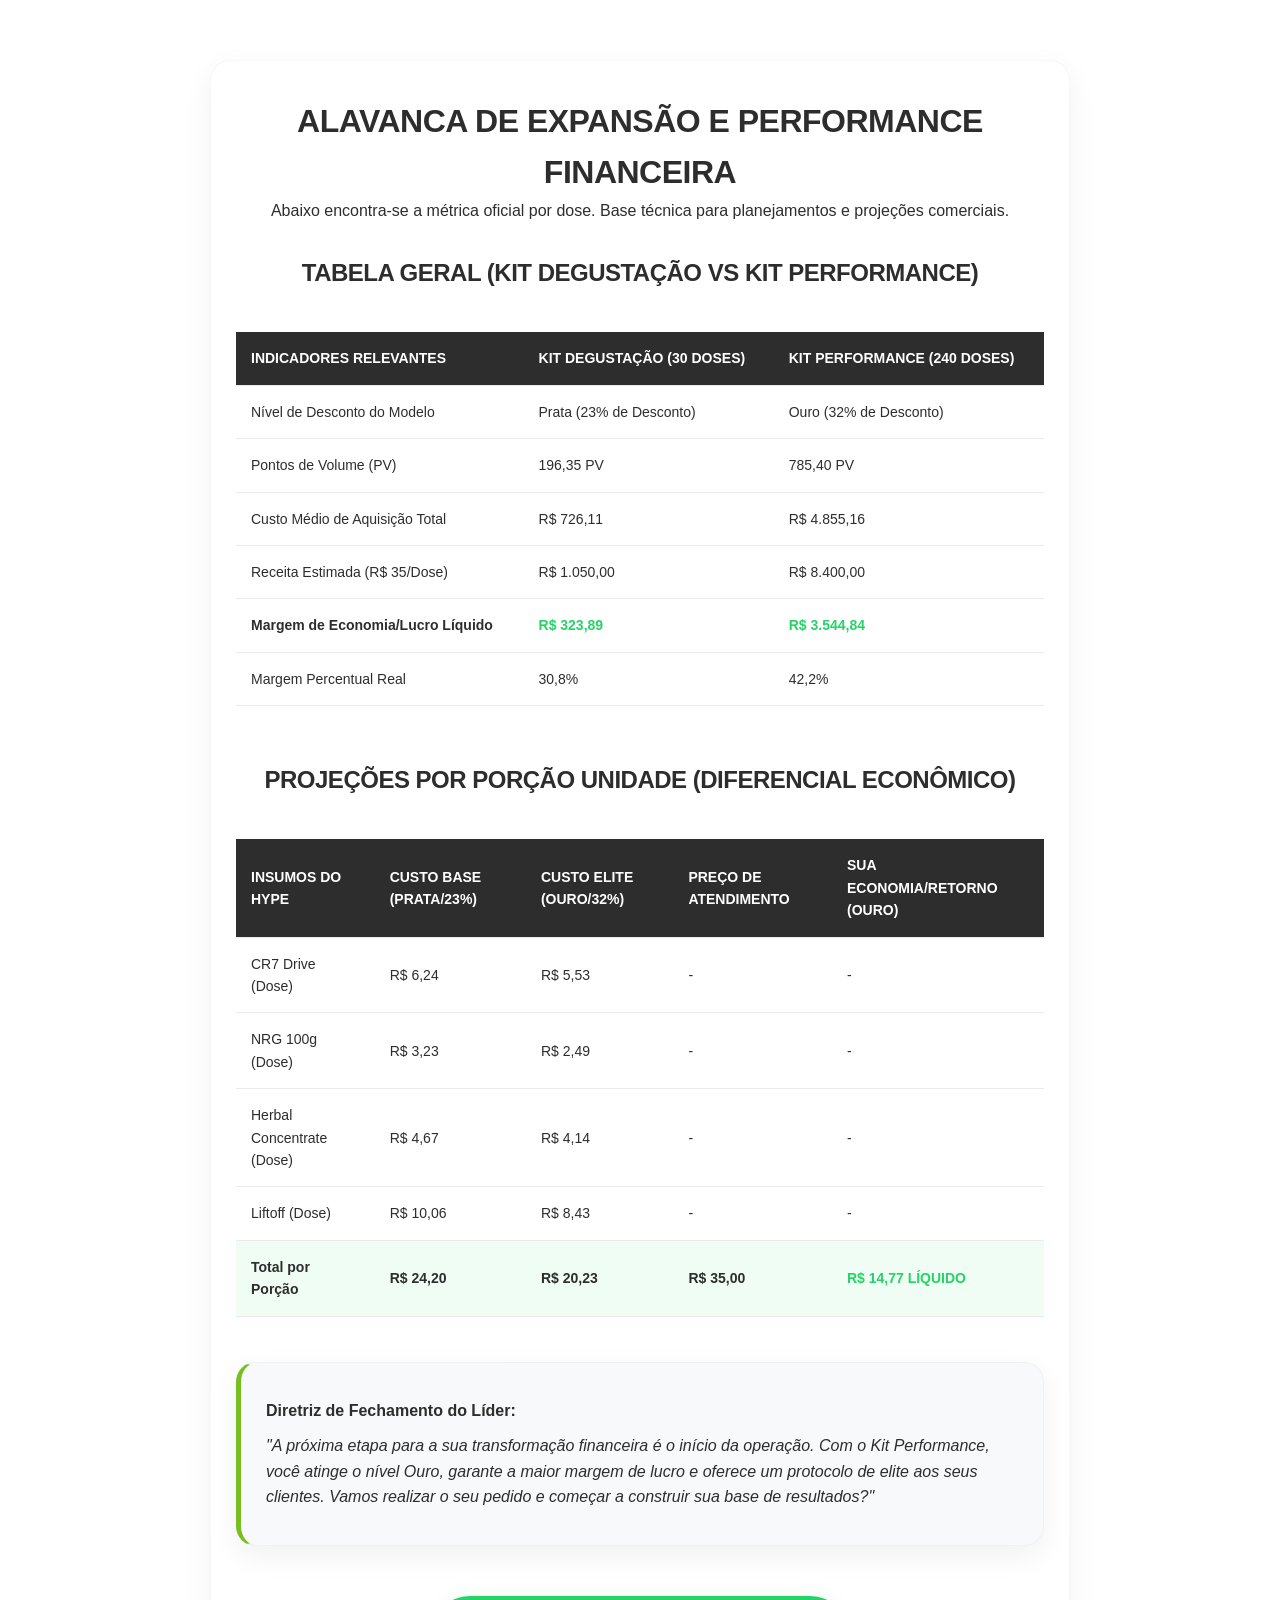
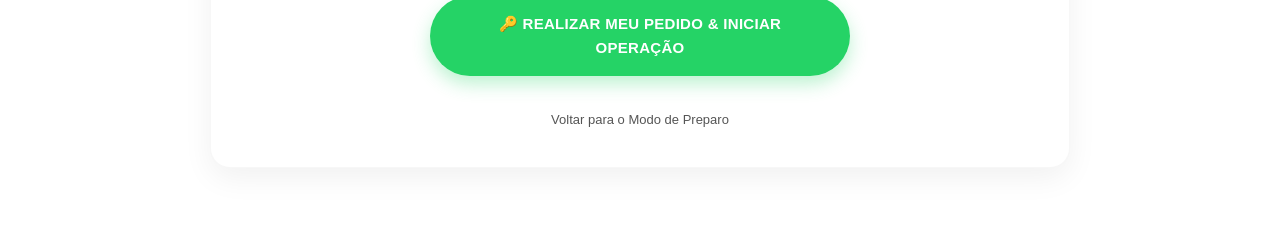
<file: Investimento.html>
<!DOCTYPE html>
<html lang="pt-br">
<head>
    <meta charset="UTF-8">
    <meta name="viewport" content="width=device-width, initial-scale=1.0">
    <title>Modelagem de Investimento | Hype Drink</title>
    <link rel="stylesheet" href="assets/css/style.css">
</head>
<body>

    <main class="container">
        
        <div class="card">
            <h1>Alavanca de Expansão e Performance Financeira</h1>
            <p style="margin-bottom:30px;">Abaixo encontra-se a métrica oficial por dose. Base técnica para planejamentos e projeções comerciais.</p>

            <h2>Tabela Geral (Kit Degustação vs Kit Performance)</h2>
            
            <div class="table-responsive">
                <table>
                    <thead>
                        <tr>
                            <th>Indicadores Relevantes</th>
                            <th>Kit Degustação (30 Doses)</th>
                            <th>Kit Performance (240 Doses)</th>
                        </tr>
                    </thead>
                    <tbody>
                        <tr>
                            <td>Nível de Desconto do Modelo</td>
                            <td>Prata (23% de Desconto)</td>
                            <td>Ouro (32% de Desconto)</td>
                        </tr>
                        <tr>
                            <td>Pontos de Volume (PV)</td>
                            <td>196,35 PV</td>
                            <td>785,40 PV</td>
                        </tr>
                        <tr>
                            <td>Custo Médio de Aquisição Total</td>
                            <td>R$ 726,11</td>
                            <td>R$ 4.855,16</td>
                        </tr>
                        <tr>
                            <td>Receita Estimada (R$ 35/Dose)</td>
                            <td>R$ 1.050,00</td>
                            <td>R$ 8.400,00</td>
                        </tr>
                        <tr>
                            <td><strong>Margem de Economia/Lucro Líquido</strong></td>
                            <td style="color:#25D366; font-weight:bold;">R$ 323,89</td>
                            <td style="color:#25D366; font-weight:bold;">R$ 3.544,84</td>
                        </tr>
                        <tr>
                            <td>Margem Percentual Real</td>
                            <td>30,8%</td>
                            <td>42,2%</td>
                        </tr>
                    </tbody>
                </table>
            </div>

            <h2 style="margin-top:40px;">Projeções por Porção Unidade (Diferencial Econômico)</h2>
            
            <div class="table-responsive">
                <table>
                    <thead>
                        <tr>
                            <th>Insumos do Hype</th>
                            <th>Custo Base (Prata/23%)</th>
                            <th>Custo Elite (Ouro/32%)</th>
                            <th>Preço de Atendimento</th>
                            <th>Sua Economia/Retorno (Ouro)</th>
                        </tr>
                    </thead>
                    <tbody>
                        <tr>
                            <td>CR7 Drive (Dose)</td>
                            <td>R$ 6,24</td>
                            <td>R$ 5,53</td>
                            <td>-</td>
                            <td>-</td>
                        </tr>
                        <tr>
                            <td>NRG 100g (Dose)</td>
                            <td>R$ 3,23</td>
                            <td>R$ 2,49</td>
                            <td>-</td>
                            <td>-</td>
                        </tr>
                        <tr>
                            <td>Herbal Concentrate (Dose)</td>
                            <td>R$ 4,67</td>
                            <td>R$ 4,14</td>
                            <td>-</td>
                            <td>-</td>
                        </tr>
                        <tr>
                            <td>Liftoff (Dose)</td>
                            <td>R$ 10,06</td>
                            <td>R$ 8,43</td>
                            <td>-</td>
                            <td>-</td>
                        </tr>
                        <tr style="background:#F0FDF4; font-weight:bold;">
                            <td>Total por Porção</td>
                            <td>R$ 24,20</td>
                            <td>R$ 20,23</td>
                            <td>R$ 35,00</td>
                            <td style="color:#25D366;">R$ 14,77 LÍQUIDO</td>
                        </tr>
                    </tbody>
                </table>
            </div>

            <div class="card" style="background:var(--light-bg); border-left: 5px solid var(--primary); text-align:left;">
                <p><strong>Diretriz de Fechamento do Líder:</strong></p>
                <p style="font-style:italic; margin-top:10px;">"A próxima etapa para a sua transformação financeira é o início da operação. Com o Kit Performance, você atinge o nível Ouro, garante a maior margem de lucro e oferece um protocolo de elite aos seus clientes. Vamos realizar o seu pedido e começar a construir sua base de resultados?"</p>
            </div>

            <a href="https://wa.me/5551999663200?text=Quero%20Ser%20um%20Consultor%20Herbalife,%20como%20faço%20?" class="btn-primary-whats">🔑 REALIZAR MEU PEDIDO & INICIAR OPERAÇÃO</a>
            
            <div style="margin-top:10px;">
                <a href="preparo.html" style="text-decoration:none; color:#555; font-size:13px;">Voltar para o Modo de Preparo</a>
            </div>

        </div>

    </main>

</body>
</html>
</file>
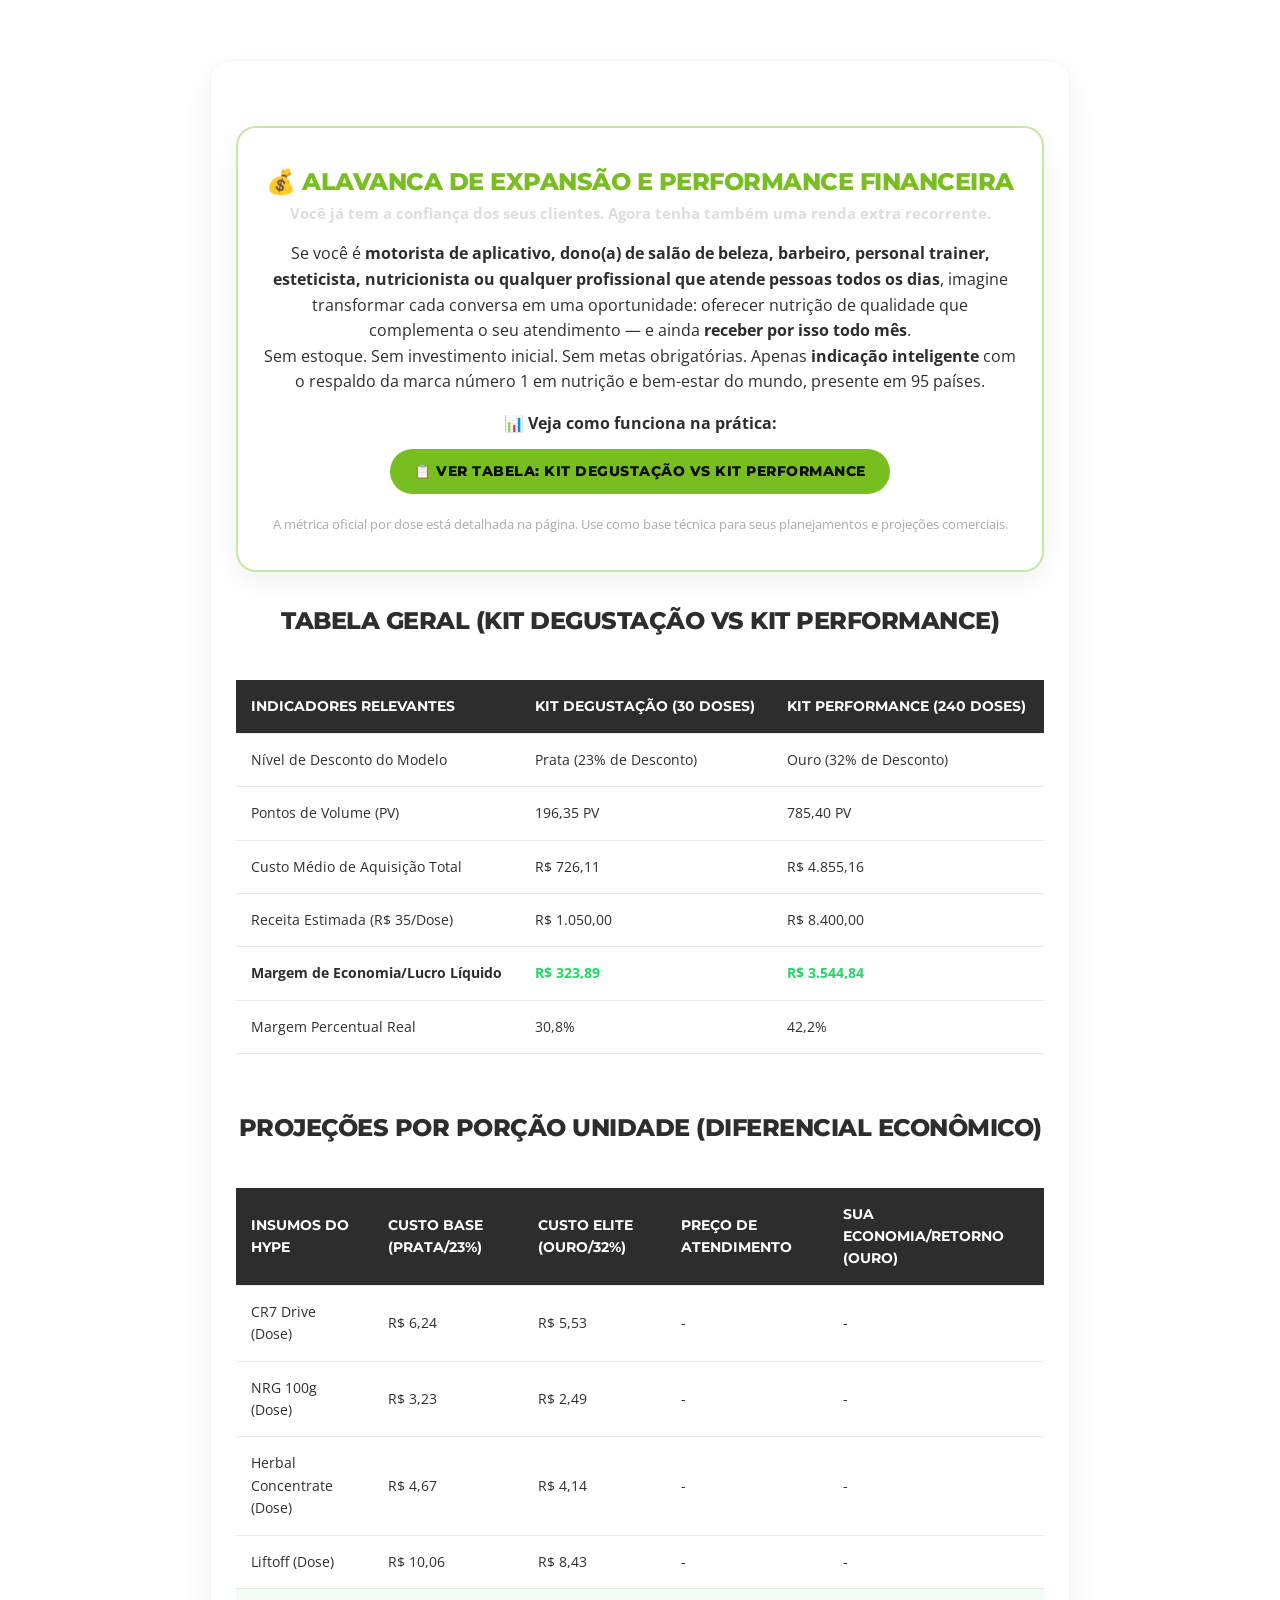
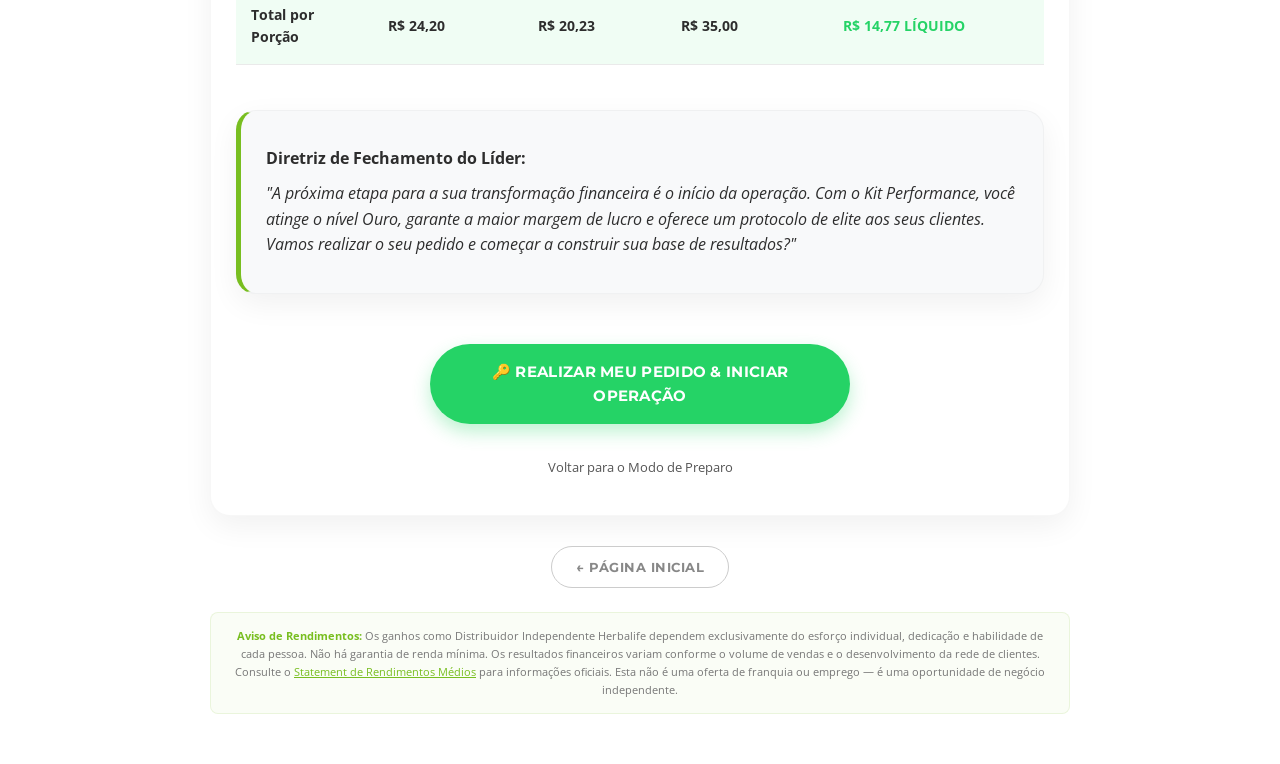
<file: investimento.html>
<!DOCTYPE html>
<html lang="pt-br">

    <script src="https://edusidegum.github.io/menu/bloco-includes.js" defer></script>

    <!-- ═══════════ SEO LOCAL • Estadual  ═══════════ -->
    <meta name="description" content="Herbalife Distribuidor Independente  - Brasil, Rio Grande Do Sul, Vale do Sinos">

    <meta name="keywords" content="Shake Herbalife, Shake nº 1, Controle de Peso, Chá Verde , Cha Termogênicos, Suplementos , Vitaminas, Espaço Vida Saudável, Espaço Herbalife, Oportunidade de Negócio, Distribuidor Herbalife, Vendedor Herbalife, Vale do Sinos, Vale do Taquari, Novo Hamburgo, São Leopoldo, Campo Bom, Sapiranga, Estância Velha, Portão, Lajeado, Estrela, Teutônia, Encantado, Arroio do Meio, Taquari, Poço das Antas, Rio Grande do Sul, RS, Brasil">

    <meta name="geo.region" content="BR-RS">
    <meta name="geo.placename" content="Vale do Sinos • Vale do Taquari • Rio Grande do Sul • Brasil">
    <meta name="geo.position" content="-29.4333;-51.4167">
    <meta name="ICBM" content="-29.6887, -51.1344">

    <meta name="DC.coverage" content="Vale do Sinos, Vale do Taquari, Rio Grande do Sul, Brasil">
    <meta name="DC.description" content="Distribuidor Herbalife atende todo o Brasil, entrega direta via Frete Grátis Cliente Premium Herbalife. ">

    
<head>
 <meta charset="UTF-8">
<meta name="viewport" content="width=device-width, initial-scale=1.0">

<link rel="preconnect" href="https://fonts.googleapis.com">
<link rel="preconnect" href="https://fonts.gstatic.com" crossorigin>
<link href="https://fonts.googleapis.com/css2?family=Montserrat:wght@700;800&family=Open+Sans:wght@400;600&display=swap" rel="stylesheet" media="print" onload="this.onload=null;this.media='all'">
<noscript><link href="https://fonts.googleapis.com/css2?family=Montserrat:wght@700;800&family=Open+Sans:wght@400;600&display=swap" rel="stylesheet"></noscript>
<link rel="stylesheet" href="assets/css/style.css">
    <meta name="viewport" content="width=device-width, initial-scale=1.0">

    <!-- SEO On-Page -->
    <meta name="description" content="Herbalife Distribuidor Independente . Atendimento a todo o Brasil via Cliente Premium Herbalife. consultoria especializada.">
    <meta name="author" content="Eduardo Sidegum">
    <meta name="robots" content="index, follow">
    <meta name="theme-color" content="#0d0d0d">

    <!-- Open Graph -->
    <meta property="og:title" content="Herbalife Distribuidor Independente autorizado.">
    <meta property="og:description" content="Herbalife, nutrição para uma vida melhor">
    <meta property="og:image" content="https://edusidegum.github.io/hypedrink/img/Herbalife-Logo.png">
    <meta property="og:image:type" content="image/jpeg" />
    <meta property="og:image:width" content="1200" />
    <meta property="og:image:height" content="630" />
    <meta property="og:url" content="https://edusidegum.github.io/hypedrink/">
    <meta property="og:type" content="website">
    <meta property="og:locale" content="pt_BR">

    <title>Investimento Sugerido - estudo de Margem - 2026 - Herbalife Distribuidor Independente</title>

    <link rel="canonical" href="https://edusidegum.github.io/hypedrink/">

    <link rel="stylesheet" href="assets/css/style.css">
</head>
<body>

    <main class="container">
        
        <div class="card">
            
    <!-- ═══ OPORTUNIDADE DE NEGÓCIO ═══ -->
    <section class="card" style="border:2px solid rgba(120,190,32,.4);" aria-labelledby="headline-negocio">
        <h2 id="headline-negocio" style="color:#78BE20;">💰 Alavanca de Expansão e Performance Financeira</h2>

        <p style="font-size:15px;color:#ddd;margin-bottom:16px;">
            <strong>Você já tem a confiança dos seus clientes. Agora tenha também uma renda extra recorrente.</strong>
        </p>

        <p>
            Se você é <strong>motorista de aplicativo, dono(a) de salão de beleza, barbeiro, personal trainer, 
            esteticista, nutricionista ou qualquer profissional que atende pessoas todos os dias</strong>, 
            imagine transformar cada conversa em uma oportunidade: oferecer nutrição de qualidade que complementa 
            o seu atendimento — e ainda <strong>receber por isso todo mês</strong>.
        </p>

        <p>
            Sem estoque. Sem investimento inicial. Sem metas obrigatórias. Apenas <strong>indicação inteligente</strong> 
            com o respaldo da marca número 1 em nutrição e bem-estar do mundo, presente em 95 países.
        </p>

        <p style="margin-top:16px;">
            <strong>📊 Veja como funciona na prática:</strong>
        </p>

        <a href="investimento.html" style="display:inline-block;background:#78BE20;color:#0d0d0d;font-family:'Montserrat',sans-serif;font-weight:800;font-size:.85rem;text-transform:uppercase;text-decoration:none;padding:12px 24px;border-radius:50px;letter-spacing:.5px;margin:12px 0;transition:all .3s;" onmouseover="this.style.background='#8ae029'" onmouseout="this.style.background='#78BE20'">
            📋 Ver Tabela: Kit Degustação vs Kit Performance
        </a>

        <p style="font-size:13px;color:#aaa;margin-top:8px;">
            A métrica oficial por dose está detalhada na página. Use como base técnica para seus planejamentos 
            e projeções comerciais.
        </p>
    </section>

            
            <h2>Tabela Geral (Kit Degustação vs Kit Performance)</h2>
            
            <div class="table-responsive">
                <table>
                    <thead>
                        <tr>
                            <th>Indicadores Relevantes</th>
                            <th>Kit Degustação (30 Doses)</th>
                            <th>Kit Performance (240 Doses)</th>
                        </tr>
                    </thead>
                    <tbody>
                        <tr>
                            <td>Nível de Desconto do Modelo</td>
                            <td>Prata (23% de Desconto)</td>
                            <td>Ouro (32% de Desconto)</td>
                        </tr>
                        <tr>
                            <td>Pontos de Volume (PV)</td>
                            <td>196,35 PV</td>
                            <td>785,40 PV</td>
                        </tr>
                        <tr>
                            <td>Custo Médio de Aquisição Total</td>
                            <td>R$ 726,11</td>
                            <td>R$ 4.855,16</td>
                        </tr>
                        <tr>
                            <td>Receita Estimada (R$ 35/Dose)</td>
                            <td>R$ 1.050,00</td>
                            <td>R$ 8.400,00</td>
                        </tr>
                        <tr>
                            <td><strong>Margem de Economia/Lucro Líquido</strong></td>
                            <td style="color:#25D366; font-weight:bold;">R$ 323,89</td>
                            <td style="color:#25D366; font-weight:bold;">R$ 3.544,84</td>
                        </tr>
                        <tr>
                            <td>Margem Percentual Real</td>
                            <td>30,8%</td>
                            <td>42,2%</td>
                        </tr>
                    </tbody>
                </table>
            </div>

            <h2 style="margin-top:40px;">Projeções por Porção Unidade (Diferencial Econômico)</h2>
            
            <div class="table-responsive">
                <table>
                    <thead>
                        <tr>
                            <th>Insumos do Hype</th>
                            <th>Custo Base (Prata/23%)</th>
                            <th>Custo Elite (Ouro/32%)</th>
                            <th>Preço de Atendimento</th>
                            <th>Sua Economia/Retorno (Ouro)</th>
                        </tr>
                    </thead>
                    <tbody>
                        <tr>
                            <td>CR7 Drive (Dose)</td>
                            <td>R$ 6,24</td>
                            <td>R$ 5,53</td>
                            <td>-</td>
                            <td>-</td>
                        </tr>
                        <tr>
                            <td>NRG 100g (Dose)</td>
                            <td>R$ 3,23</td>
                            <td>R$ 2,49</td>
                            <td>-</td>
                            <td>-</td>
                        </tr>
                        <tr>
                            <td>Herbal Concentrate (Dose)</td>
                            <td>R$ 4,67</td>
                            <td>R$ 4,14</td>
                            <td>-</td>
                            <td>-</td>
                        </tr>
                        <tr>
                            <td>Liftoff (Dose)</td>
                            <td>R$ 10,06</td>
                            <td>R$ 8,43</td>
                            <td>-</td>
                            <td>-</td>
                        </tr>
                        <tr style="background:#F0FDF4; font-weight:bold;">
                            <td>Total por Porção</td>
                            <td>R$ 24,20</td>
                            <td>R$ 20,23</td>
                            <td>R$ 35,00</td>
                            <td style="color:#25D366;">R$ 14,77 LÍQUIDO</td>
                        </tr>
                    </tbody>
                </table>
            </div>

            <div class="card" style="background:var(--light-bg); border-left: 5px solid var(--primary); text-align:left;">
                <p><strong>Diretriz de Fechamento do Líder:</strong></p>
                <p style="font-style:italic; margin-top:10px;">"A próxima etapa para a sua transformação financeira é o início da operação. Com o Kit Performance, você atinge o nível Ouro, garante a maior margem de lucro e oferece um protocolo de elite aos seus clientes. Vamos realizar o seu pedido e começar a construir sua base de resultados?"</p>
            </div>

            <a href="https://wa.me/5551999663200?text=Quero%20Ser%20um%20Consultor%20Herbalife,%20como%20faço%20?" class="btn-primary-whats">🔑 REALIZAR MEU PEDIDO & INICIAR OPERAÇÃO</a>
            
            <div style="margin-top:10px;">
                <a href="preparo.html" style="text-decoration:none; color:#555; font-size:13px;">Voltar para o Modo de Preparo</a>
            </div>

        </div>

            <!-- Botão Página Inicial -->
            <div style="text-align:center;margin:20px 0;">
                <a href="index.html"
                   style="display:inline-block;padding:10px 24px;border:1px solid #ccc;
                          border-radius:50px;color:#888;background:#fff;
                          font-family:'Montserrat',sans-serif;font-size:13px;
                          font-weight:700;text-decoration:none;text-transform:uppercase;
                          letter-spacing:0.5px;transition:all 0.2s;">
                    ← Página Inicial
                </a>
            <!-- ═══ DISCLAIMER DE RENDIMENTOS ═══ -->
    <div class="disclaimer-rendimentos" style="background:rgba(120,190,32,.04);border:1px solid rgba(120,190,32,.12);border-radius:8px;padding:14px 16px;margin-top:24px;">
        <p style="font-size:.68rem;color:#777;line-height:1.65;margin:0;text-align:center;">
            <strong style="color:#78BE20;">Aviso de Rendimentos:</strong> 
            Os ganhos como Distribuidor Independente Herbalife dependem exclusivamente do esforço individual, 
            dedicação e habilidade de cada pessoa. Não há garantia de renda mínima. 
            Os resultados financeiros variam conforme o volume de vendas e o desenvolvimento da rede de clientes. 
            Consulte o <a href="https://www.herbalife.com/pt-br/declaracao-de-rendimentos-medios" target="_blank" rel="noopener" style="color:#78BE20;text-decoration:underline;">Statement de Rendimentos Médios</a> 
            para informações oficiais. Esta não é uma oferta de franquia ou emprego — é uma oportunidade 
            de negócio independente.
        </p>
    </div>

</main>
    </div>
        
    </main>

</body>
</html>
</file>
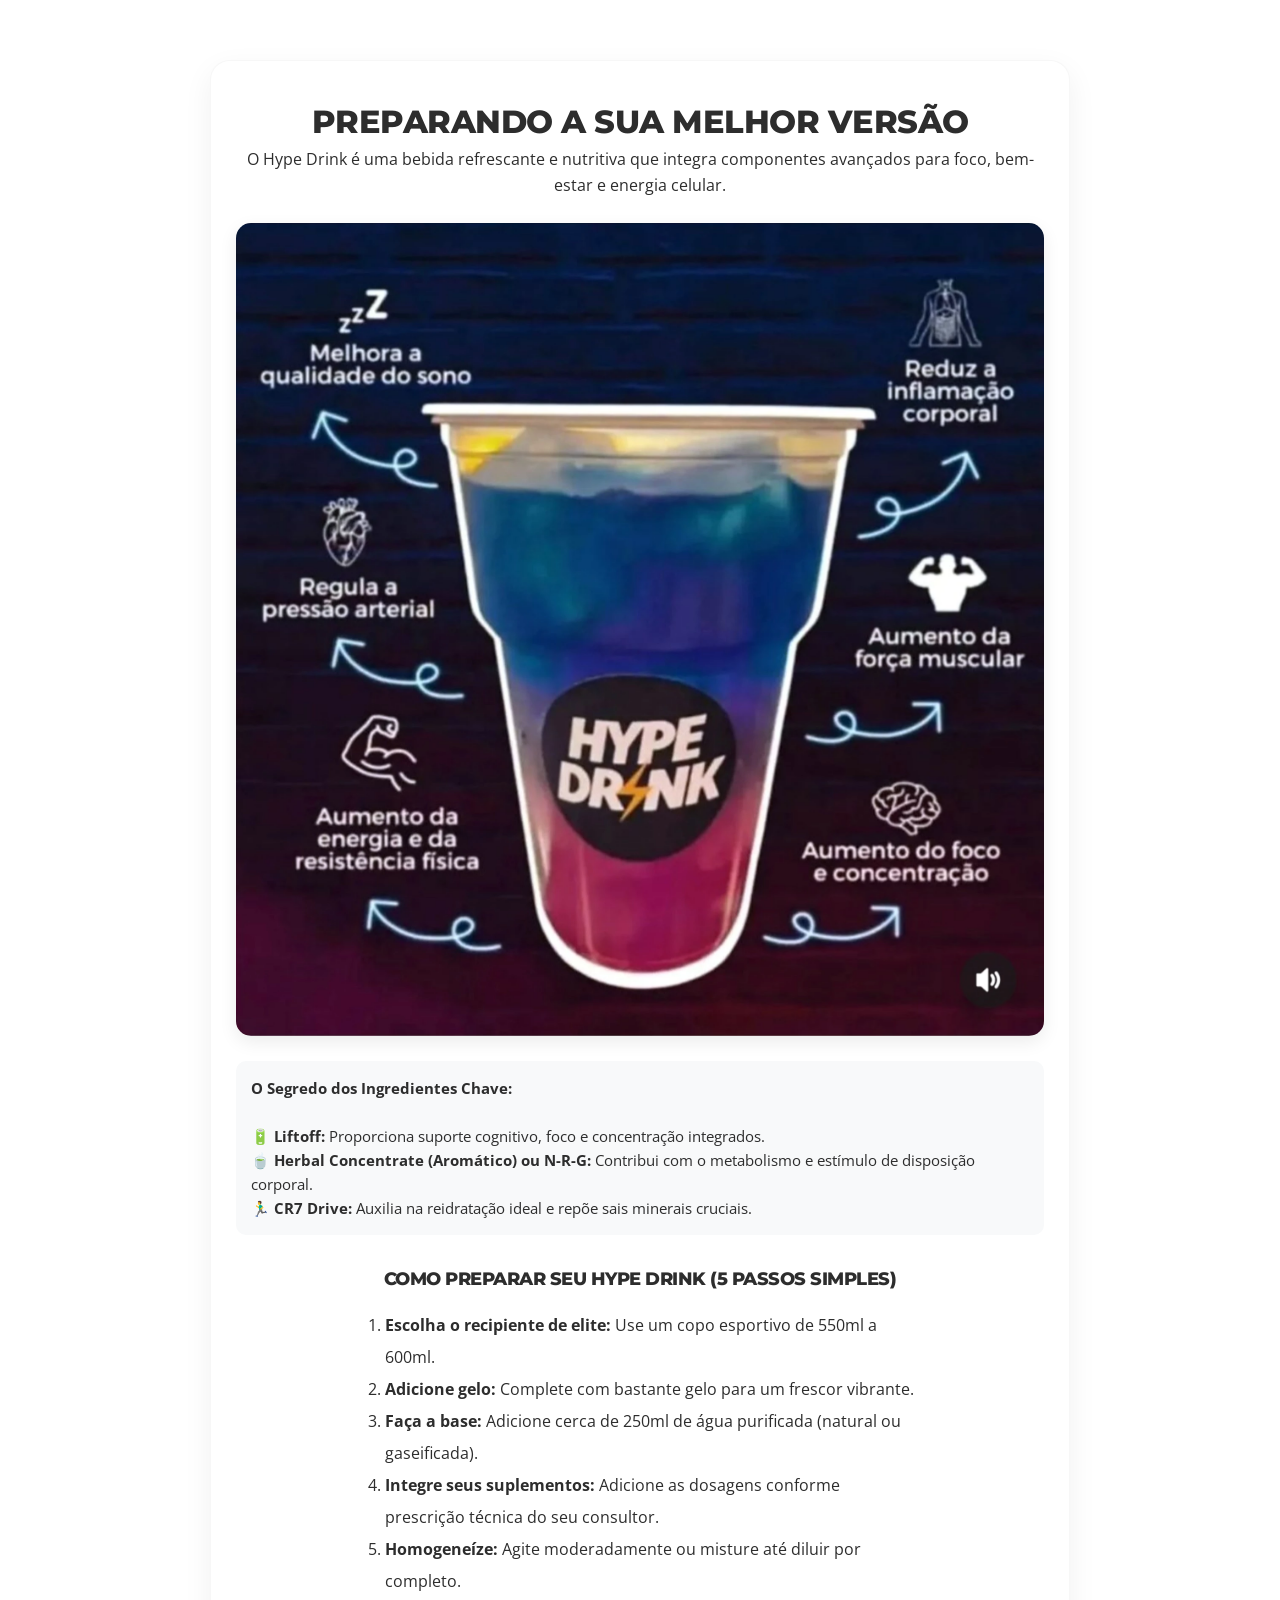
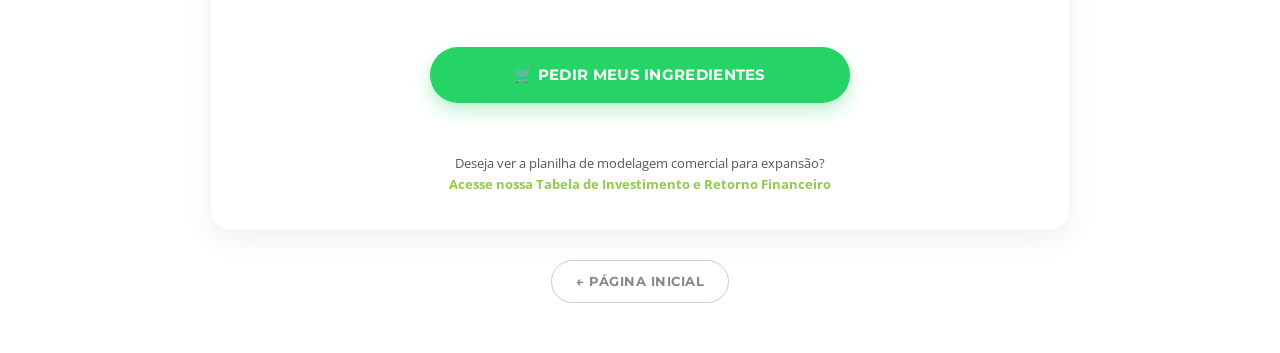
<file: preparo.html>
<!DOCTYPE html>
<html lang="pt-br">

    <script src="https://edusidegum.github.io/menu/bloco-includes.js" defer></script>

    <!-- ═══════════ SEO LOCAL • Estadual  ═══════════ -->
    <meta name="description" content="Herbalife Distribuidor Independente  - Brasil, Rio Grande Do Sul, Vale do Sinos">

    <meta name="keywords" content="Shake Herbalife, Shake nº 1, Controle de Peso, Chá Verde , Cha Termogênicos, Suplementos , Vitaminas, Espaço Vida Saudável, Espaço Herbalife, Oportunidade de Negócio, Distribuidor Herbalife, Vendedor Herbalife, Vale do Sinos, Vale do Taquari, Novo Hamburgo, São Leopoldo, Campo Bom, Sapiranga, Estância Velha, Portão, Lajeado, Estrela, Teutônia, Encantado, Arroio do Meio, Taquari, Poço das Antas, Rio Grande do Sul, RS, Brasil">

    <meta name="geo.region" content="BR-RS">
    <meta name="geo.placename" content="Vale do Sinos • Vale do Taquari • Rio Grande do Sul • Brasil">
    <meta name="geo.position" content="-29.4333;-51.4167">
    <meta name="ICBM" content="-29.6887, -51.1344">

    <meta name="DC.coverage" content="Vale do Sinos, Vale do Taquari, Rio Grande do Sul, Brasil">
    <meta name="DC.description" content="Distribuidor Herbalife atende todo o Brasil, entrega direta via Frete Grátis Cliente Premium Herbalife. ">

    
<head>
    <meta charset="UTF-8">
<meta name="viewport" content="width=device-width, initial-scale=1.0">

<link rel="preconnect" href="https://fonts.googleapis.com">
<link rel="preconnect" href="https://fonts.gstatic.com" crossorigin>
<link href="https://fonts.googleapis.com/css2?family=Montserrat:wght@700;800&family=Open+Sans:wght@400;600&display=swap" rel="stylesheet" media="print" onload="this.onload=null;this.media='all'">
<noscript><link href="https://fonts.googleapis.com/css2?family=Montserrat:wght@700;800&family=Open+Sans:wght@400;600&display=swap" rel="stylesheet"></noscript>
<link rel="stylesheet" href="assets/css/style.css">
    <meta name="viewport" content="width=device-width, initial-scale=1.0">

    <!-- SEO On-Page -->
    <meta name="description" content="Herbalife Distribuidor Independente . Atendimento a todo o Brasil via Cliente Premium Herbalife. consultoria especializada.">
    <meta name="author" content="Eduardo Sidegum">
    <meta name="robots" content="index, follow">
    <meta name="theme-color" content="#0d0d0d">

    <!-- Open Graph -->
    <meta property="og:title" content="Herbalife Distribuidor Independente autorizado.">
    <meta property="og:description" content="Herbalife, nutrição para uma vida melhor">
    <meta property="og:image" content="https://edusidegum.github.io/hypedrink/img/Herbalife-Logo.png">
    <meta property="og:image:type" content="image/jpeg" />
    <meta property="og:image:width" content="1200" />
    <meta property="og:image:height" content="630" />
    <meta property="og:url" content="https://edusidegum.github.io/hypedrink/">
    <meta property="og:type" content="website">
    <meta property="og:locale" content="pt_BR">

    <title>Hymedrink - Modo de Preparo - Herbalife Distribuidor Independente</title>

    <link rel="canonical" href="https://edusidegum.github.io/hypedrink/">

    <link rel="stylesheet" href="assets/css/style.css">
</head>
<body>

    <main class="container">
        
        <div class="card">
            <h1>Preparando a sua Melhor Versão</h1>
            <p style="margin-bottom: 25px;">O Hype Drink é uma bebida refrescante e nutritiva que integra componentes avançados para foco, bem-estar e energia celular.</p>
            
            <img class="img-fluid" src="img/HypeIlustrado.png" alt="Rótulo Formulado Hype Drink">
            
            <p style="text-align:left; font-size:15px; background:var(--light-bg); padding:15px; border-radius:10px;">
                <strong>O Segredo dos Ingredientes Chave:</strong><br><br>
                🔋 <strong>Liftoff:</strong> Proporciona suporte cognitivo, foco e concentração integrados.<br>
                🍵 <strong>Herbal Concentrate (Aromático) ou N-R-G:</strong> Contribui com o metabolismo e estímulo de disposição corporal.<br>
                🏃‍♂️ <strong>CR7 Drive:</strong> Auxilia na reidratação ideal e repõe sais minerais cruciais.
            </p>

            <h2 style="font-size:18px; margin: 30px 0 15px 0;">Como Preparar seu Hype Drink (5 Passos Simples)</h2>
            
            <div style="text-align:left; display:inline-block; max-width:550px;">
                <ol style="margin-left:20px; line-height:2;">
                    <li><strong>Escolha o recipiente de elite:</strong> Use um copo esportivo de 550ml a 600ml.</li>
                    <li><strong>Adicione gelo:</strong> Complete com bastante gelo para um frescor vibrante.</li>
                    <li><strong>Faça a base:</strong> Adicione cerca de 250ml de água purificada (natural ou gaseificada).</li>
                    <li><strong>Integre seus suplementos:</strong> Adicione as dosagens conforme prescrição técnica do seu consultor.</li>
                    <li><strong>Homogeneíze:</strong> Agite moderadamente ou misture até diluir por completo.</li>
                </ol>
            </div>
            
            <div style="margin-top:30px;">
                <a href="https://wa.me/5551999663200?text=Quero%20Saber%20mais%20Sobre%20o%20HypeDrink" class="btn-primary-whats">🛒 PEDIR MEUS INGREDIENTES</a>
            </div>

            <div style="margin-top: 30px; font-size: 13px; opacity:0.8;">
                <p>Deseja ver a planilha de modelagem comercial para expansão?</p>
                <a href="investimento.html" style="color:var(--primary); font-weight:bold; text-decoration:none;">Acesse nossa Tabela de Investimento e Retorno Financeiro</a>
            </div>
        </div>

                    <!-- Botão Página Inicial -->
            <div style="text-align:center;margin:20px 0;">
                <a href="index.html"
                   style="display:inline-block;padding:10px 24px;border:1px solid #ccc;
                          border-radius:50px;color:#888;background:#fff;
                          font-family:'Montserrat',sans-serif;font-size:13px;
                          font-weight:700;text-decoration:none;text-transform:uppercase;
                          letter-spacing:0.5px;transition:all 0.2s;">
                    ← Página Inicial
                </a>
            </div>

        
    </main>

</body>
</html>
</file>
<file: assets/css/style.css>
/* ============================================================
   Core Styling — Hype Drink Premium
   Distribuidor Independente Herbalife: Edu Sidegum
   Última atualização: 2026
   ============================================================ */

/* ===== VARIÁVEIS ===== */
:root {
 --primary: #78BE20;
 --primary-glow: #8ae029;
 --dark: #2D2D2D;
 --light-bg: #F8F9FA;
 --white: #FFFFFF;
 --whatsapp: #25D366;
}

/* ===== RESET ===== */
* {
    box-sizing: border-box;
    margin: 0;
    padding: 0;
}

body {
    font-family: 'Open Sans', sans-serif;
    color: var(--dark);
    background-color: var(--white);
    line-height: 1.6;
    overflow-x: hidden;
}

h1, h2, h3 {
    font-family: 'Montserrat', sans-serif;
    font-weight: 800;
    text-transform: uppercase;
    letter-spacing: -0.5px;
}

/* ===== CONTAINER PRINCIPAL ===== */
.container {
    max-width: 900px;
    margin: 0 auto;
    padding: 30px 20px;
    min-height: 80vh;
}

/* ═══════════════════════════════════════
   TOPBAR PADRÃO — HERBALIFE (REVISADA)
   ═══════════════════════════════════════ */

/* ── TOPBAR FIXA ── */
.sticky-header {
    position: fixed;
    top: 0;
    left: 0;
    width: 100%;
    z-index: 1000;
    background: rgba(26, 26, 26, 0.96);
    backdrop-filter: blur(8px);
    -webkit-backdrop-filter: blur(8px);
    border-bottom: 1px solid rgba(120, 190, 32, 0.25);
    padding: 5px 5%;
    display: grid;
    grid-template-columns: 1fr auto 1fr;
    align-items: center;
    gap: 8px;
    min-height: 40px;
}

/* ── BRAND (Logo + Texto) ── */
.sticky-header .topbar-brand {
    display: flex;
    align-items: center;
    gap: 8px;
    text-decoration: none;
    justify-self: start;
}

.sticky-header .topbar-logo {
    height: 128px;
    width: 128px;
    max-height: 128px;
}

.sticky-header .topbar-nome {
    font-family: 'Montserrat', sans-serif;
    font-weight: 700;
    font-size: 0.8rem;
    color: #78BE20;
    letter-spacing: 0.5px;
    white-space: nowrap;
}

/* ── MENU DROPDOWN ── */
.menu-dropdown {
    position: relative;
    justify-self: center;
}

.menu-toggle {
    background: none;
    border: none;
    color: #fff;
    font-family: 'Montserrat', sans-serif;
    font-size: 1rem;
    font-weight: 700;
    text-transform: uppercase;
    letter-spacing: 1px;
    cursor: pointer;
    padding: 10px 14px;
    transition: color 0.3s ease;
}
.menu-toggle:hover {
    color: #78BE20;
}

.menu-lista {
    display: none;
    position: absolute;
    top: 100%;
    left: 50%;
    transform: translateX(-50%);
    margin-top: 6px;
    background: #1e1e1e;
    border: 1px solid rgba(120, 190, 32, 0.3);
    border-radius: 8px;
    list-style: none;
    min-width: 190px;
    z-index: 1001;
    overflow: hidden;
    box-shadow: 0 8px 24px rgba(0, 0, 0, 0.6);
    padding: 0;
}

.menu-lista li {
    border-bottom: 1px solid rgba(255, 255, 255, 0.05);
}
.menu-lista li:last-child {
    border-bottom: none;
}

.menu-lista a {
    display: block;
    padding: 11px 16px;
    color: #d6d6d6;
    text-decoration: none;
    font-size: 0.85rem;
    text-align: center;
    transition: background 0.2s, color 0.2s;
}
.menu-lista a:hover {
    background: rgba(120, 190, 32, 0.12);
    color: #78BE20;
}

.menu-dropdown:focus-within .menu-lista,
.menu-dropdown:hover .menu-lista {
    display: block;
}

/* ── BOTÃO WHATSAPP ── */
.sticky-header .btn-cta {
    background: var(--whatsapp);
    color: #fff;
    text-decoration: none;
    font-family: 'Montserrat', sans-serif;
    font-size: 0.75rem;
    font-weight: 700;
    padding: 8px 16px;
    border-radius: 50px;
    white-space: nowrap;
    box-shadow: 0 2px 10px rgba(37, 211, 102, 0.3);
    letter-spacing: 0.3px;
    justify-self: end;
    flex-shrink: 0;
}
.sticky-header .btn-cta:hover {
    background: #1fb950;
}

/* ── ESPAÇADOR ── */
.header-spacer {
    height: 52px;
}

/* ── MOBILE ── */
@media (max-width: 600px) {
    .sticky-header {
        padding: 6px 3%;
        min-height: auto;
        grid-template-columns: auto 1fr auto;
        gap: 6px;
    }

    .sticky-header .topbar-logo {
        height: 65px;
        max-height: 65px;
    }

    .sticky-header .topbar-nome {
        display: none;
    }

    .menu-toggle {
        font-size: 0.82rem;
        padding: 6px 10px;
    }

    .sticky-header .btn-cta {
        font-size: 0.68rem;
        padding: 6px 12px;
    }

    .header-spacer {
        height: 50px;
    }
}

/* ===== SEPARADORES ===== */
.separator-1 {
    height: 4px;
    margin: 40px auto;
    width: 90%;
    background: linear-gradient(to right, var(--primary), rgba(120, 190, 32, 0));
}

.separator-2 {
    height: 4px;
    margin: 40px auto;
    width: 90%;
    background: linear-gradient(to left, var(--primary), rgba(120, 190, 32, 0));
}

.separator-3 {
    height: 4px;
    margin: 40px auto;
    width: 90%;
    background: linear-gradient(to right, var(--primary), rgba(120, 190, 32, 0));
}

/* ===== CARDS ===== */
.card {
    background: var(--white);
    border-radius: 20px;
    padding: 35px 25px;
    box-shadow: 0 10px 30px rgba(0,0,0,0.06);
    margin: 30px 0;
    border: 1px solid rgba(0,0,0,0.03);
    text-align: center;
}

/* ===== IMAGENS GERAIS ===== */
.img-fluid {
    width: 100%;
    height: auto;
    border-radius: 15px;
    box-shadow: 0 6px 18px rgba(0,0,0,0.08);
    margin-bottom: 25px;
    display: block;
}

.img-link {
    transition: transform 0.2s ease, opacity 0.2s ease;
    cursor: pointer;
}

.img-link:hover {
    transform: scale(1.02);
    opacity: 0.95;
}

/* ===== CARROSSEL DE SELOS ===== */
.selos-carrossel {
    display: flex;
    overflow-x: auto;
    overflow-y: hidden;
    scroll-snap-type: x mandatory;
    -webkit-overflow-scrolling: touch;
    gap: 12px;
    padding: 10px 0;
    margin: 0 auto;
    max-width: 100%;
}

.selos-carrossel::-webkit-scrollbar {
    height: 6px;
}

.selos-carrossel::-webkit-scrollbar-track {
    background: #f1f1f1;
    border-radius: 10px;
}

.selos-carrossel::-webkit-scrollbar-thumb {
    background: var(--primary);
    border-radius: 10px;
}

.selos-carrossel img {
    flex: 0 0 auto;
    height: 90px;
    width: auto;
   aspect-ratio: 1 / 1;
    scroll-snap-align: center;
    border-radius: 10px;
    cursor: pointer;
    transition: transform 0.2s;
}

.selos-carrossel img:hover {
    transform: scale(1.08);
}

/* ===== BOTÃO WHATSAPP ===== */
.btn-primary-whats {
    display: inline-block;
    width: 100%;
    max-width: 420px;
    background-color: #25D366;
    color: #fff;
    font-family: 'Montserrat', sans-serif;
    font-weight: bold;
    text-align: center;
    padding: 16px 24px;
    border-radius: 50px;
    text-decoration: none;
    text-transform: uppercase;
    font-size: 15px;
    box-shadow: 0 8px 18px rgba(37, 211, 102, 0.30);
    transition: all 0.3s ease;
    letter-spacing: 0.3px;
    margin: 20px 0;
}

.btn-primary-whats:hover {
    background-color: #1fb950;
    transform: translateY(-2px);
    box-shadow: 0 12px 22px rgba(37, 211, 102, 0.40);
}

/* ===== BOTÃO SECUNDÁRIO ===== */
.btn-secondary {
    display: inline-block;
    background-color: var(--dark);
    color: var(--white);
    font-family: 'Montserrat', sans-serif;
    font-size: 13px;
    font-weight: bold;
    padding: 14px 28px;
    border-radius: 50px;
    text-decoration: none;
    text-transform: uppercase;
    transition: background 0.2s ease;
}

.btn-secondary:hover {
    background-color: #1a1a1a;
}

/* ===== TABELAS ===== */
.table-responsive {
    overflow-x: auto;
    margin: 25px 0;
}

table {
    width: 100%;
    border-collapse: collapse;
    margin: 15px 0;
}

th, td {
    padding: 15px;
    text-align: left;
    border-bottom: 1px solid #EAEAEA;
    font-size: 14px;
}

th {
    background-color: var(--dark);
    color: var(--white);
    font-family: 'Montserrat', sans-serif;
    font-weight: bold;
    text-transform: uppercase;
}

tr:hover {
    background-color: var(--light-bg);
}

/* ===== RODAPÉ ===== */
footer {
    background-color: var(--dark);
    color: var(--white);
    padding: 45px 16px;
    text-align: center;
}

footer p {
    opacity: 0.9;
    max-width: 600px;
    margin: 8px auto;
    font-size: 14px;
}

/* ===== LIGHTBOX ===== */
#lightbox {
    display: none;
    position: fixed;
    top: 0;
    left: 0;
    width: 100%;
    height: 100%;
    background: rgba(0,0,0,0.9);
    z-index: 99999;
    align-items: center;
    justify-content: center;
    cursor: pointer;
}

#lightbox img {
    max-width: 90vw;
    max-height: 85vh;
    border-radius: 16px;
    box-shadow: 0 20px 60px rgba(0,0,0,0.5);
}

#lightbox span {
    position: absolute;
    top: 20px;
    right: 30px;
    color: #fff;
    font-size: 40px;
    font-weight: bold;
    cursor: pointer;
    z-index: 100000;
    line-height: 1;
}

#lightbox span:hover {
    opacity: 0.7;
}

/* ===== FUNDO FIXO (página de cadastro) ===== */
.background-fixed {
    background-image: url('../img/novoconsultor.jpg');
    background-attachment: fixed;
    background-position: center;
    background-repeat: no-repeat;
    background-size: cover;
    min-height: 100vh;
}

/* ===== RESPONSIVO ===== */
@media (max-width: 600px) {
    .card {
        padding: 25px 16px;
    }
}
</file>
